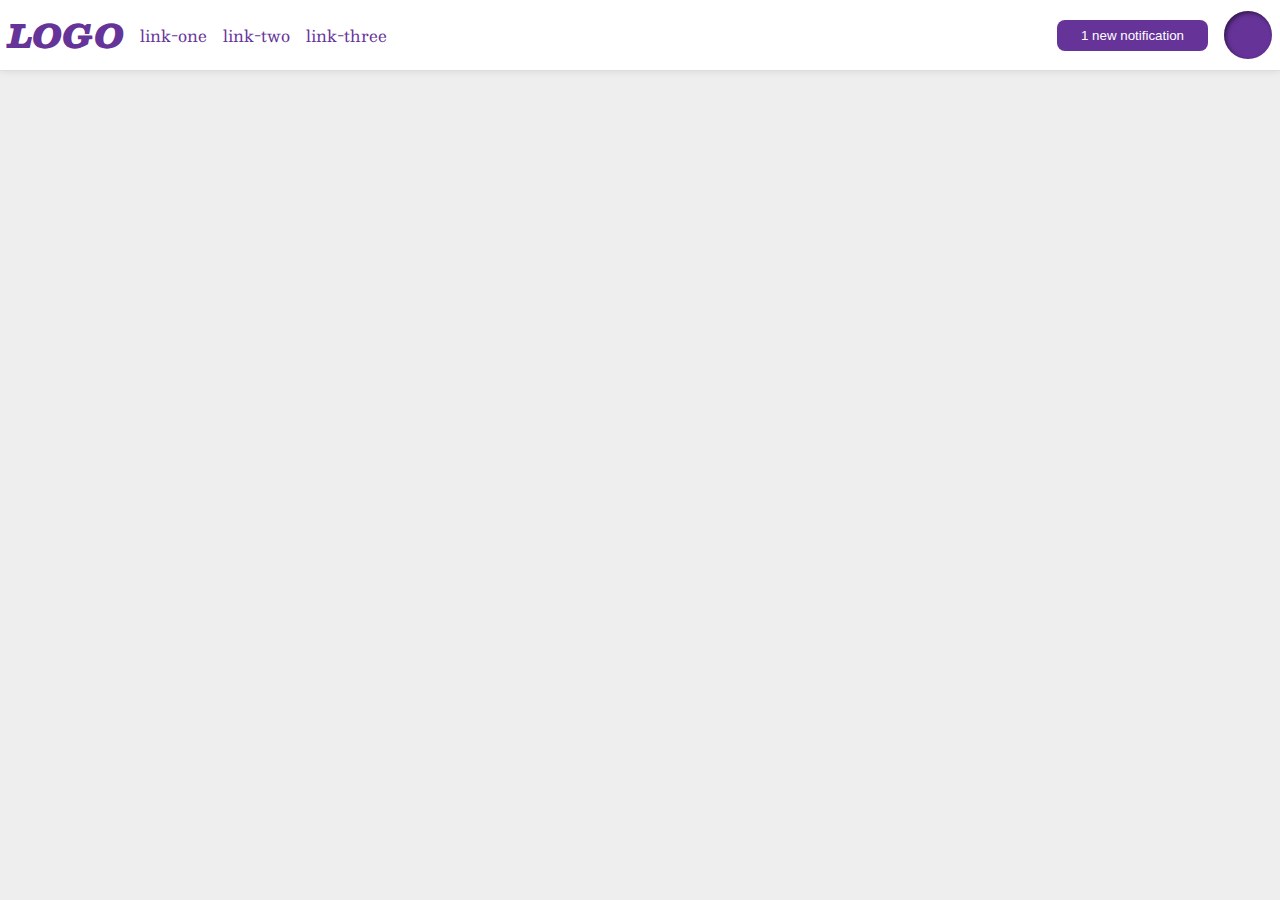
<file: flex/03-flex-header-2/index.html>
<!DOCTYPE html>
<html lang="en">
<head>
  <meta charset="UTF-8">
  <meta http-equiv="X-UA-Compatible" content="IE=edge">
  <meta name="viewport" content="width=device-width, initial-scale=1.0">
  <title>Flex Header 2</title>
  <link rel="stylesheet" href="style.css">
</head>
<body>
  <div class="header">
    <div class="left-items">
      <div class="logo">
        LOGO
      </div>
      <ul class="links">
        <li><a href="google.com">link-one</a></li>
        <li><a href="google.com">link-two</a></li>
        <li><a href="google.com">link-three</a></li>
      </ul>
    </div>
    <div class="right-items">
      <button class="notifications">
        1 new notification
      </button>
      <div class="profile-image"></div>
    </div>
  </div>
</body>
</html>
</file>
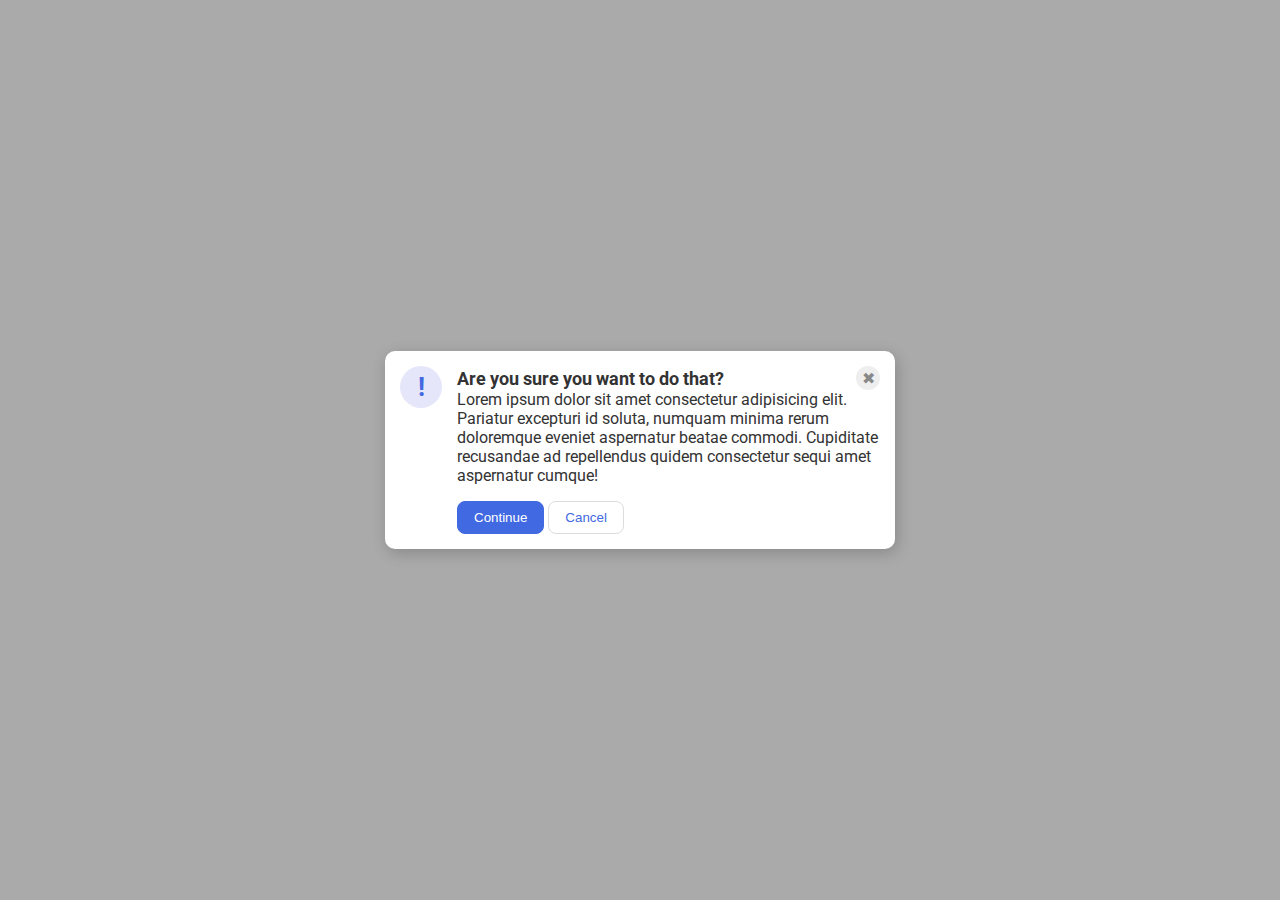
<file: flex/05-flex-modal/index.html>
<!DOCTYPE html>
<html lang="en">
<head>
  <meta charset="UTF-8">
  <meta http-equiv="X-UA-Compatible" content="IE=edge">
  <meta name="viewport" content="width=device-width, initial-scale=1.0">
  <link rel="stylesheet" href="style.css">
  <title>Modal</title>
</head>
<body>
  <div class="modal">
    <div class="icon">!</div>
    <div class="text-container">
      <div class="header">Are you sure you want to do that?
        <div class="close-button">✖</div>
      </div>
      <div class="text">Lorem ipsum dolor sit amet consectetur adipisicing elit. Pariatur excepturi id soluta, numquam minima rerum doloremque eveniet aspernatur beatae commodi. Cupiditate recusandae ad repellendus quidem consectetur sequi amet aspernatur cumque!</div>
      <div class="buttons">
        <button class="continue">Continue</button>
        <button class="cancel">Cancel</button>
      </div>
    </div>
  </div>
</body>
</html>
</file>
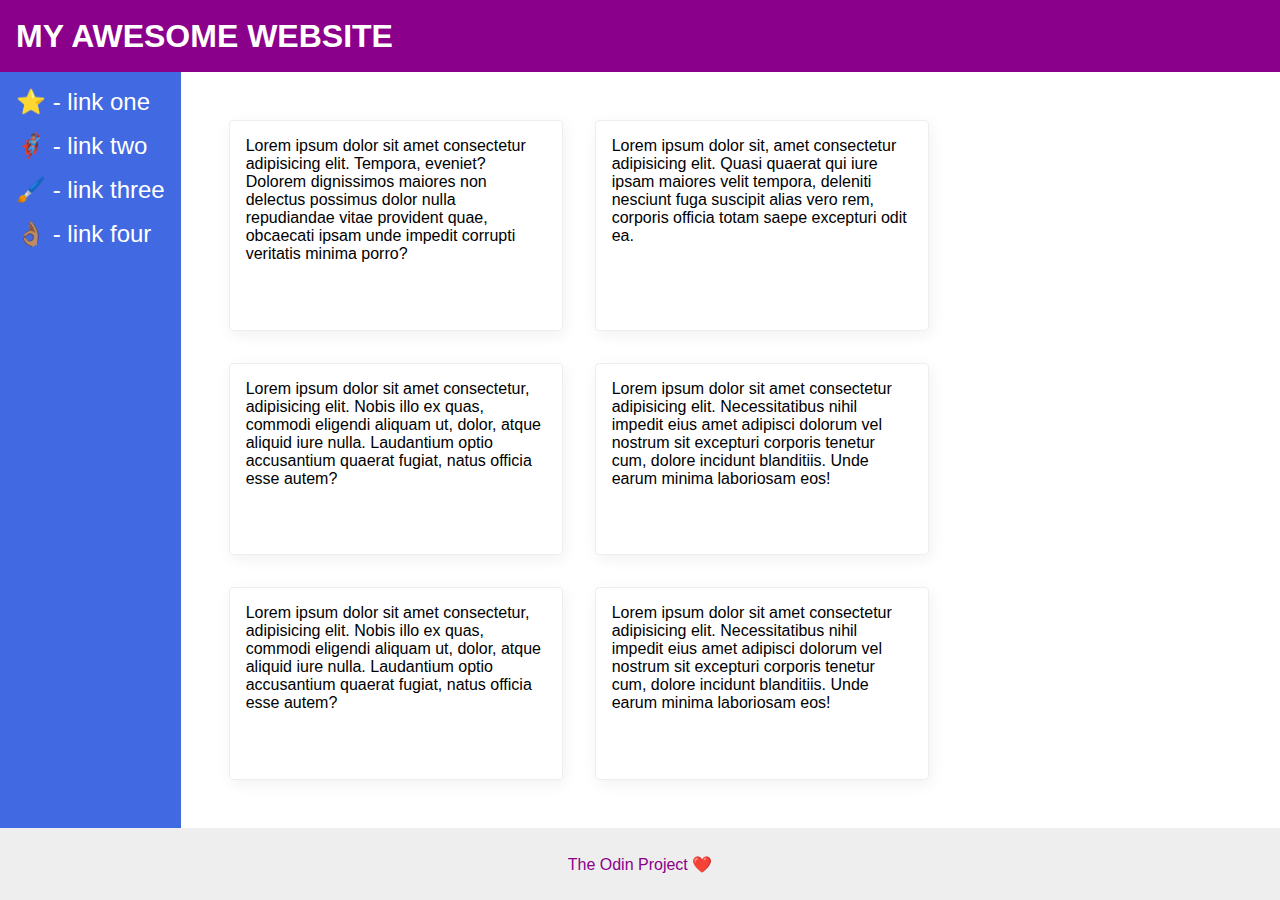
<file: flex/07-flex-layout-2/index.html>
<!DOCTYPE html>
<html lang="en">
<head>
  <meta charset="UTF-8">
  <meta http-equiv="X-UA-Compatible" content="IE=edge">
  <meta name="viewport" content="width=device-width, initial-scale=1.0">
  <title>The Holy Grail</title>
  <link rel="stylesheet" href="style.css">
</head>
<body>
  <div class="header">
    MY AWESOME WEBSITE
  </div>
  
  <div class="main-container">
    <div class="sidebar">
      <ul>
        <li><a href="google.com">⭐ - link one</a></li>
        <li><a href="google.com">🦸🏽‍♂️ - link two</a></li>
        <li><a href="google.com">🖌️ - link three</a></li>
        <li><a href="google.com">👌🏽 - link four</a></li>
      </ul>
    </div>
    <div class="card-container">
      <div class="card">Lorem ipsum dolor sit amet consectetur adipisicing elit. Tempora, eveniet? Dolorem dignissimos maiores non delectus possimus dolor nulla repudiandae vitae provident quae, obcaecati ipsam unde impedit corrupti veritatis minima porro?</div>
      <div class="card">Lorem ipsum dolor sit, amet consectetur adipisicing elit. Quasi quaerat qui iure ipsam maiores velit tempora, deleniti nesciunt fuga suscipit alias vero rem, corporis officia totam saepe excepturi odit ea.</div>
      <div class="card">Lorem ipsum dolor sit amet consectetur, adipisicing elit. Nobis illo ex quas, commodi eligendi aliquam ut, dolor, atque aliquid iure nulla. Laudantium optio accusantium quaerat fugiat, natus officia esse autem?</div>
      <div class="card">Lorem ipsum dolor sit amet consectetur adipisicing elit. Necessitatibus nihil impedit eius amet adipisci dolorum vel nostrum sit excepturi corporis tenetur cum, dolore incidunt blanditiis. Unde earum minima laboriosam eos!</div>
      <div class="card">Lorem ipsum dolor sit amet consectetur, adipisicing elit. Nobis illo ex quas, commodi eligendi aliquam ut, dolor, atque aliquid iure nulla. Laudantium optio accusantium quaerat fugiat, natus officia esse autem?</div>
      <div class="card">Lorem ipsum dolor sit amet consectetur adipisicing elit. Necessitatibus nihil impedit eius amet adipisci dolorum vel nostrum sit excepturi corporis tenetur cum, dolore incidunt blanditiis. Unde earum minima laboriosam eos!</div>
    </div>
  </div>
  
  <div class="footer">
    The Odin Project ❤️
  </div>
</body>
</html>
</file>
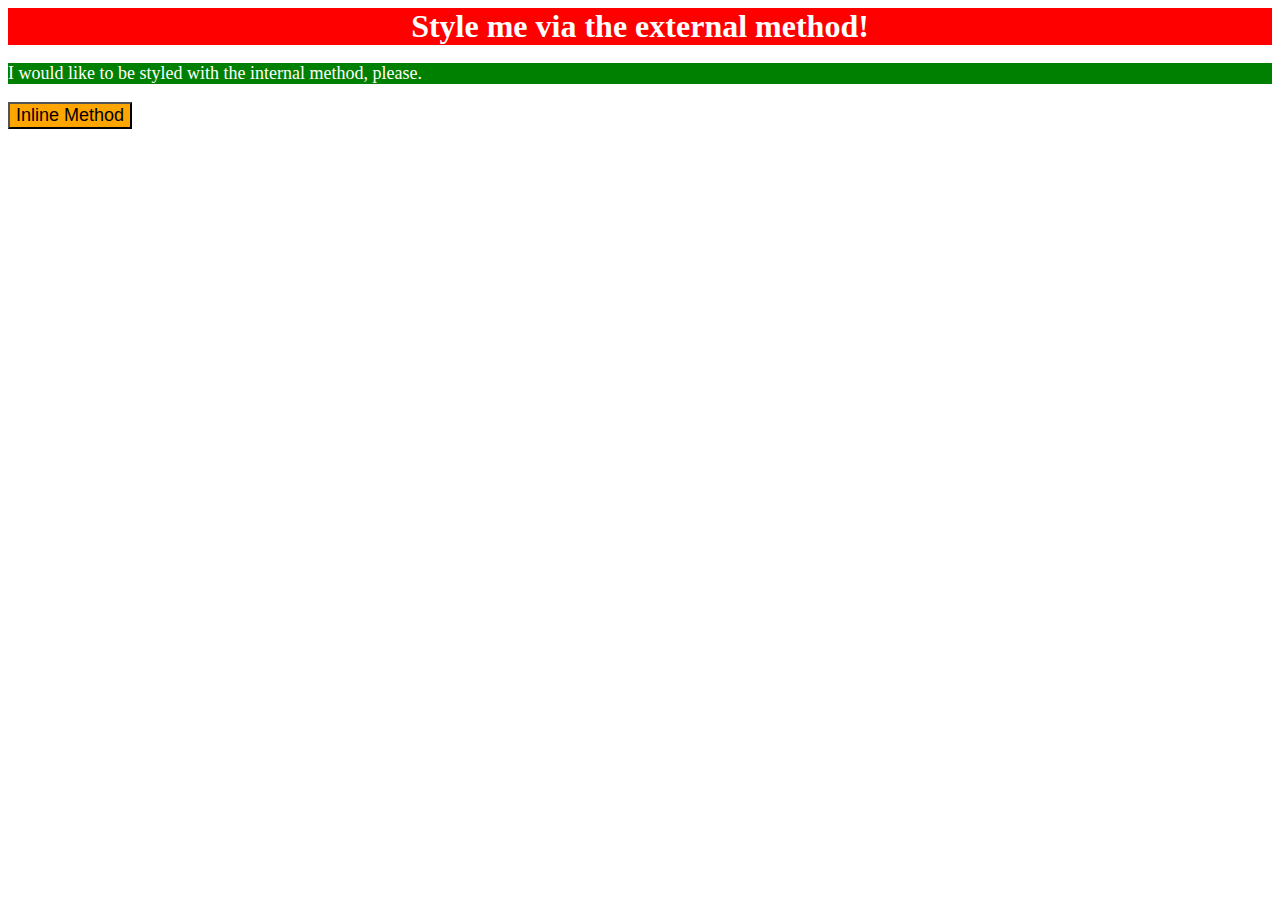
<file: foundations/01-css-methods/index.html>
<!DOCTYPE html>
<html lang="en">
<head>
  <meta charset="UTF-8">
  <meta http-equiv="X-UA-Compatible" content="IE=edge">
  <meta name="viewport" content="width=device-width, initial-scale=1.0">
  <title>Methods for Adding CSS</title>
  <link rel="stylesheet" href="style.css">
  <style>
    p {
      background-color: green;
      color: white;
      font-size: 18px;
    }
  </style>
</head>
<body>
  <div>Style me via the external method!</div>
  <p>I would like to be styled with the internal method, please.</p>
  <button style="background-color: orange; font-size: 18px;">Inline Method</button>
</body>
</html>
</file>
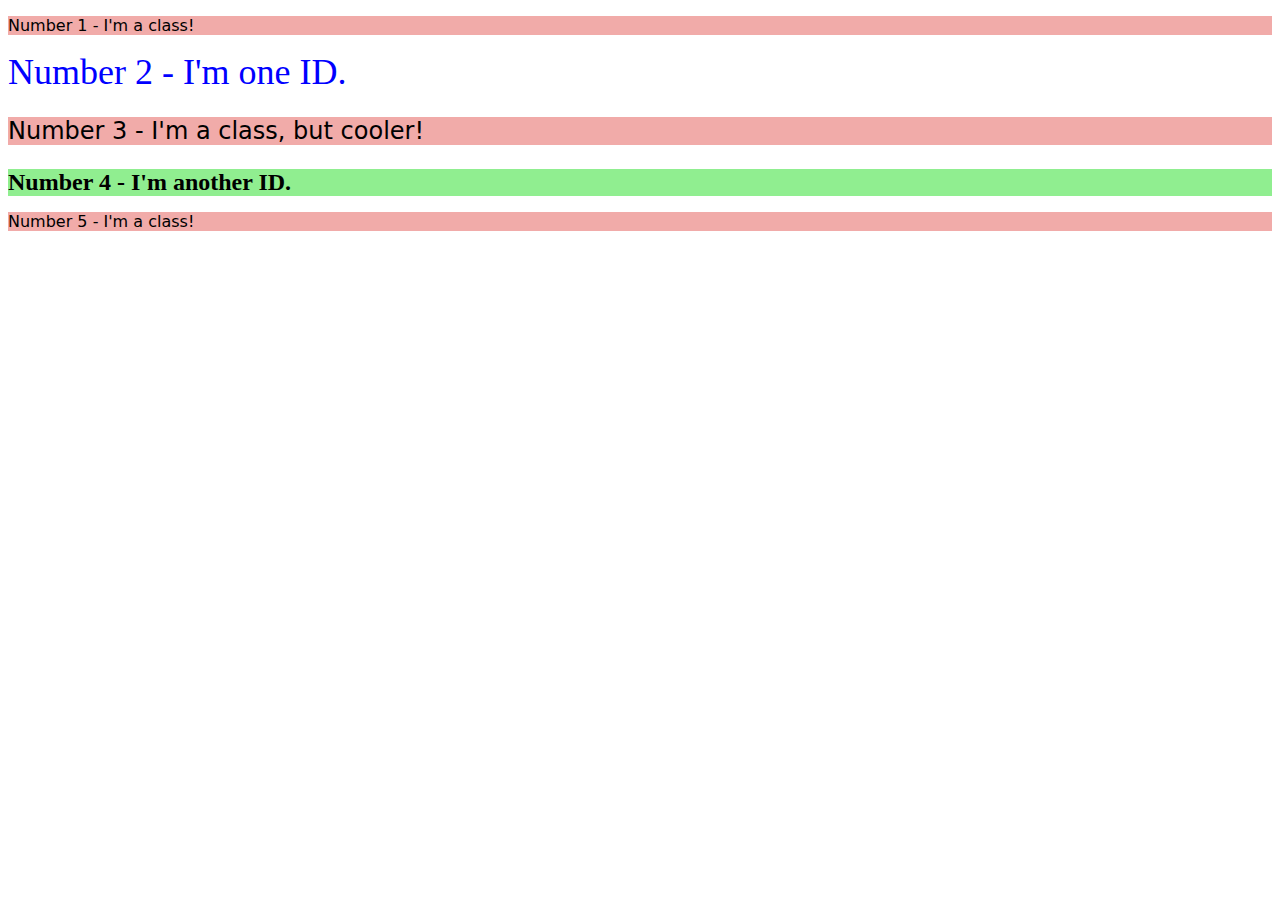
<file: foundations/02-class-id-selectors/index.html>
<!DOCTYPE html>
<html lang="en">
<head>
  <meta charset="UTF-8">
  <meta http-equiv="X-UA-Compatible" content="IE=edge">
  <meta name="viewport" content="width=device-width, initial-scale=1.0">
  <title>Class and ID Selectors</title>
  <link rel="stylesheet" href="style.css">
</head>
<body>
  <p class="odd">Number 1 - I'm a class!</p>
  <div id="cool">Number 2 - I'm one ID.</div>
  <p class="odd big-boi">Number 3 - I'm a class, but cooler!</p>
  <div id="green-id">Number 4 - I'm another ID.</div>
  <p class="odd">Number 5 - I'm a class!</p>
</body>
</html>
</file>
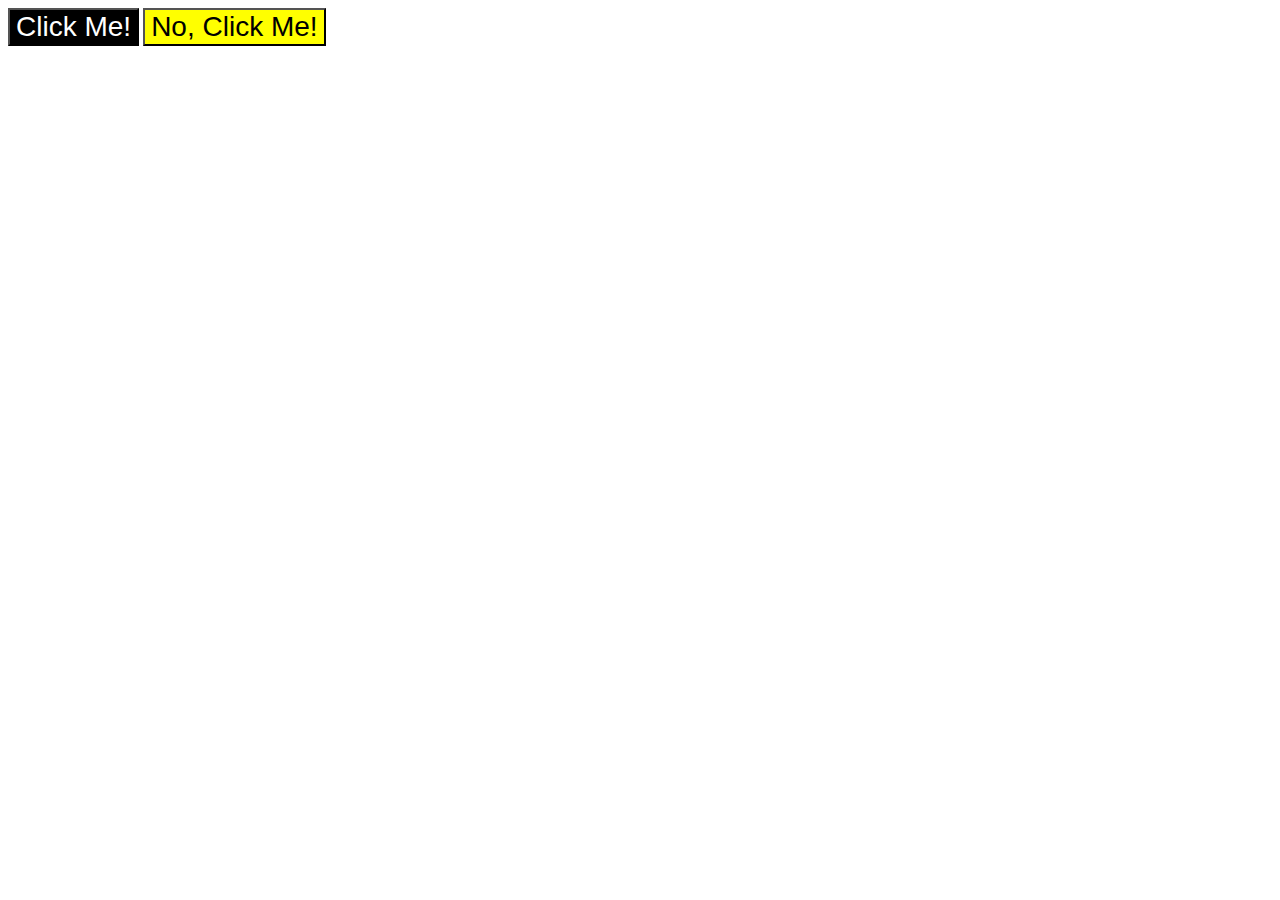
<file: foundations/03-grouping-selectors/index.html>
<!DOCTYPE html>
<html lang="en">
<head>
  <meta charset="UTF-8">
  <meta http-equiv="X-UA-Compatible" content="IE=edge">
  <meta name="viewport" content="width=device-width, initial-scale=1.0">
  <title>Grouping Selectors</title>
  <link rel="stylesheet" href="style.css">
</head>
<body>
  <button class="first">Click Me!</button>
  <button class="second">No, Click Me!</button>
</body>
</html>
</file>
<file: flex/03-flex-header-2/style.css>
/* this is some magical font-importing.  
you'll learn about it later. */
@import url('https://fonts.googleapis.com/css2?family=Besley:ital,wght@0,400;1,900&display=swap');

body {
  margin: 0;
  background: #eee;
  font-family: Besley, serif;
}

.header {
  background: white;
  border-bottom: 1px solid #ddd;
  box-shadow: 0 0 8px rgba(0,0,0,.1);
  padding: 8px;
  display: flex;
  justify-content: space-between;
}

.profile-image {
  background: rebeccapurple;
  box-shadow: inset 2px 2px 4px rgba(0,0,0,.5);
  border-radius: 50%;
  width: 48px;
  height:  48px;
}

.logo {
  color: rebeccapurple;
  font-size: 32px;
  font-weight: 900;
  font-style: italic;
}

button {
  border: none;
  border-radius: 8px;
  background: rebeccapurple;
  color: white;
  padding: 8px 24px;
}

a {
  /* this removes the line under our links */
  text-decoration: none;
  color: rebeccapurple;
}

ul {
  list-style-type: none;
  display: flex;
  gap: 16px;
  padding: 0;
  margin: 0;
}

.left-items, .right-items {
  display: flex;
  align-items: center;
  gap: 16px;
}
</file>
<file: flex/05-flex-modal/style.css>
@import url('https://fonts.googleapis.com/css2?family=Roboto:wght@400;700&display=swap');

html, body {
  height: 100%;
}

body {
  font-family: Roboto, sans-serif;
  margin: 0;
  background: #aaa;
  color: #333;
  /* I'll give you this one for free lol */
  display: flex;
  align-items: center;
  justify-content: center;
}

.modal {
  background: white;
  width: 480px;
  border-radius: 10px;
  box-shadow: 2px 4px 16px rgba(0,0,0,.2);
  
  display: flex;
  padding: 15px;
  gap: 15px;
}

.icon {
  color: royalblue;
  font-size: 26px;
  font-weight: 700;
  background: lavender;
  width: 42px;
  height: 42px;
  border-radius: 50%;
  display: flex;
  align-items: center;
  justify-content: center;

  flex-shrink: 0;
}

.close-button {
  background: #eee;
  border-radius: 50%;
  color: #888;
  font-weight: 400;
  font-size: 16px;
  height: 24px;
  width: 24px;
  display: flex;
  align-items: center;
  justify-content: center;
}

button {
  padding: 8px 16px;
  border-radius: 8px;
}

button.continue {
  background: royalblue;
  border: 1px solid royalblue;
  color: white;
}

button.cancel {
  background: white;
  border: 1px solid #ddd;
  color: royalblue;
}

.header {
  display: flex;
  align-items: center;
  justify-content: space-between;
  font-weight: 700;
  font-size: 18px;
}

.text {
  margin-bottom: 16px;
}
</file>
<file: flex/07-flex-layout-2/style.css>
body {
  font-family: -apple-system, BlinkMacSystemFont, 'Segoe UI', Roboto, Oxygen, Ubuntu, Cantarell, 'Open Sans', 'Helvetica Neue', sans-serif;
  margin: 0;
  min-height: 100vh;

  display: flex;
  flex-direction: column;
}

.header {
  height: 72px;
  background: darkmagenta;
  color: white;

  display: flex;
  align-items: center;
  padding: 0 16px;
  font-size: 32px;
  font-weight: 900;
}

.footer {
  height: 72px;
  background: #eee;
  color: darkmagenta;

  display: flex;
  align-items: center;
  justify-content: center;
}

.sidebar {
  background: royalblue;
  
  padding: 16px;
  /* min-width: 300px; */
  /* font-size: 24px; */
  flex-shrink: 0;
}

.card {
  border: 1px solid #eee;
  box-shadow: 2px 4px 16px rgba(0,0,0,.06);
  border-radius: 4px;

  /* max-width: 200px; */
  padding: 16px;
  margin: 16px;
  width: 300px;
}

/* My Selectors */
.main-container {
  flex: 1;
  display: flex;
}

.card-container {
  padding: 32px;
  display: flex;
  flex-wrap: wrap;
  
  /* gap: 16px; */
}

a {
  color: white;
  text-decoration: none;
  font-size: 24px;
}

ul {
  list-style-type: none;
  margin: 0;
  padding: 0;
}

li {
  margin-bottom: 16px;
}
</file>
<file: foundations/01-css-methods/style.css>
div {
    background-color: red;
    color: white;
    font-size: 32px;
    text-align: center;
    font-weight: bold;
}
</file>
<file: foundations/02-class-id-selectors/style.css>
.odd {
    background-color: rgb(241, 171, 169);
    font-family: "Verdana", "DejaVu Sans", sans-serif;
}

.big-boi {
    font-size: 24px;
}

#cool {
    color: blue;
    font-size: 36px;
}

#green-id {
    background-color: lightgreen;
    font-size: 24px;
    font-weight: bold;
}
</file>
<file: foundations/03-grouping-selectors/style.css>
.first,
.second {
    font-size: 28px;
    font-family: Helvetica, "Times New Roman", sans-serif;
}

.first {
    background-color: black;
    color: white;
}

.second {
    background-color: yellow;
}
</file>
